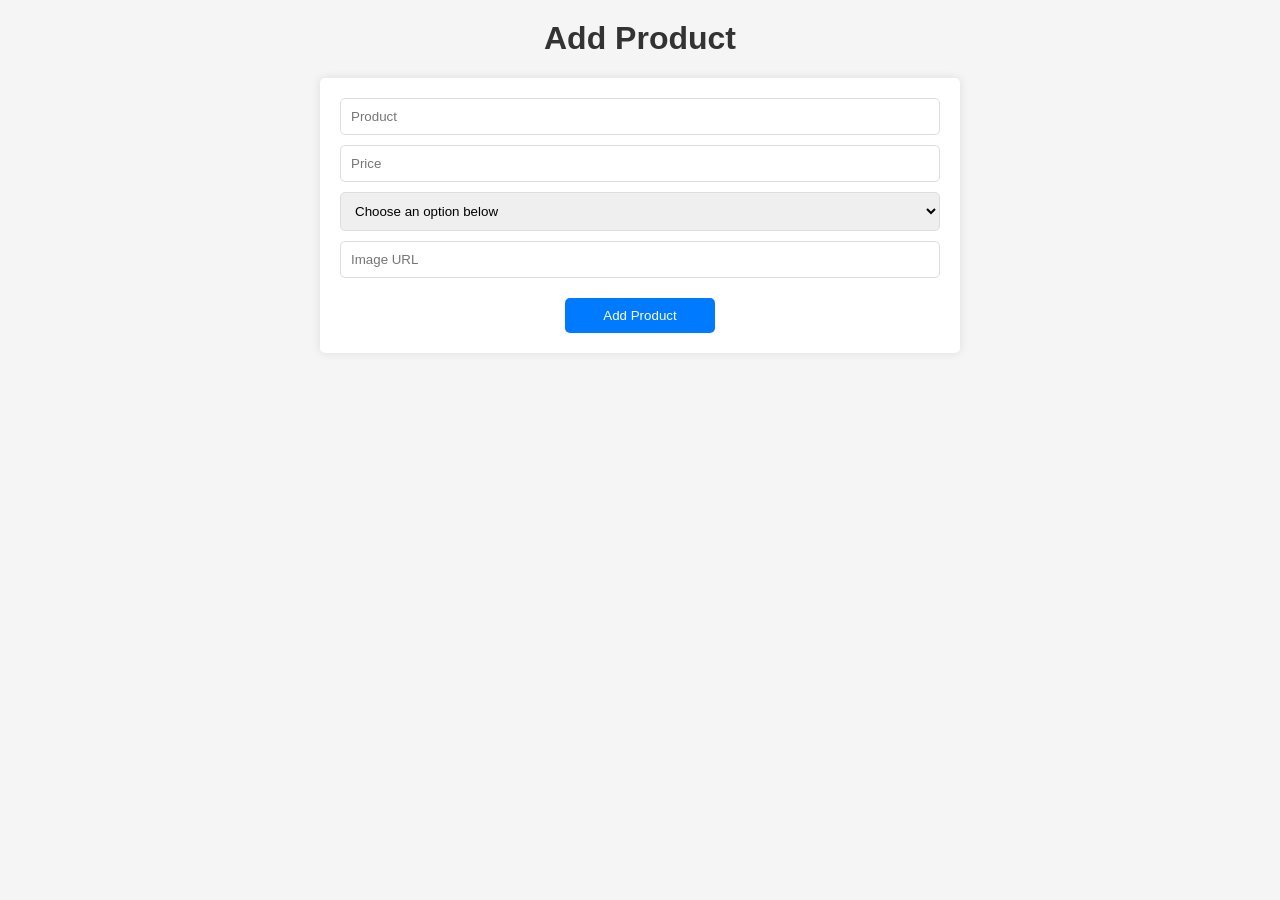
<file: Assignment/Task (A)/index.html>
<!DOCTYPE html>
<html lang="en">
  <head>
    <meta charset="UTF-8" />
    <meta name="viewport" content="width=device-width, initial-scale=1.0" />
    <title>Product Management</title>
    <script src="js/script.js" defer></script>
    <link rel="stylesheet" href="css/style.css" />
  </head>
  <body>
    <h1>Add Product</h1>
    <div class="form-wrapper">
      <form id="productForm">
        <input type="text" name="productInput" id="productInput" placeholder="Product" required />
        <input type="number" name="priceInput" id="priceInput" placeholder="Price" min="0" required />
        <select name="categorySelect" id="categorySelect" required>
          <option value="">Choose an option below</option>
          <option value="Drinks">Drinks</option>
          <option value="Meat">Meat</option>
          <option value="Dairy">Dairy</option>
          <option value="Snacks">Snacks</option>
          <option value="Basics">Basics</option>
        </select>
        <input type="url" name="imageInput" id="imageInput" placeholder="Image URL" required />
        <input type="submit" value="Add Product" />
      </form>
    </div>
    <div id="productList"></div>
  </body>
</html>
</file>
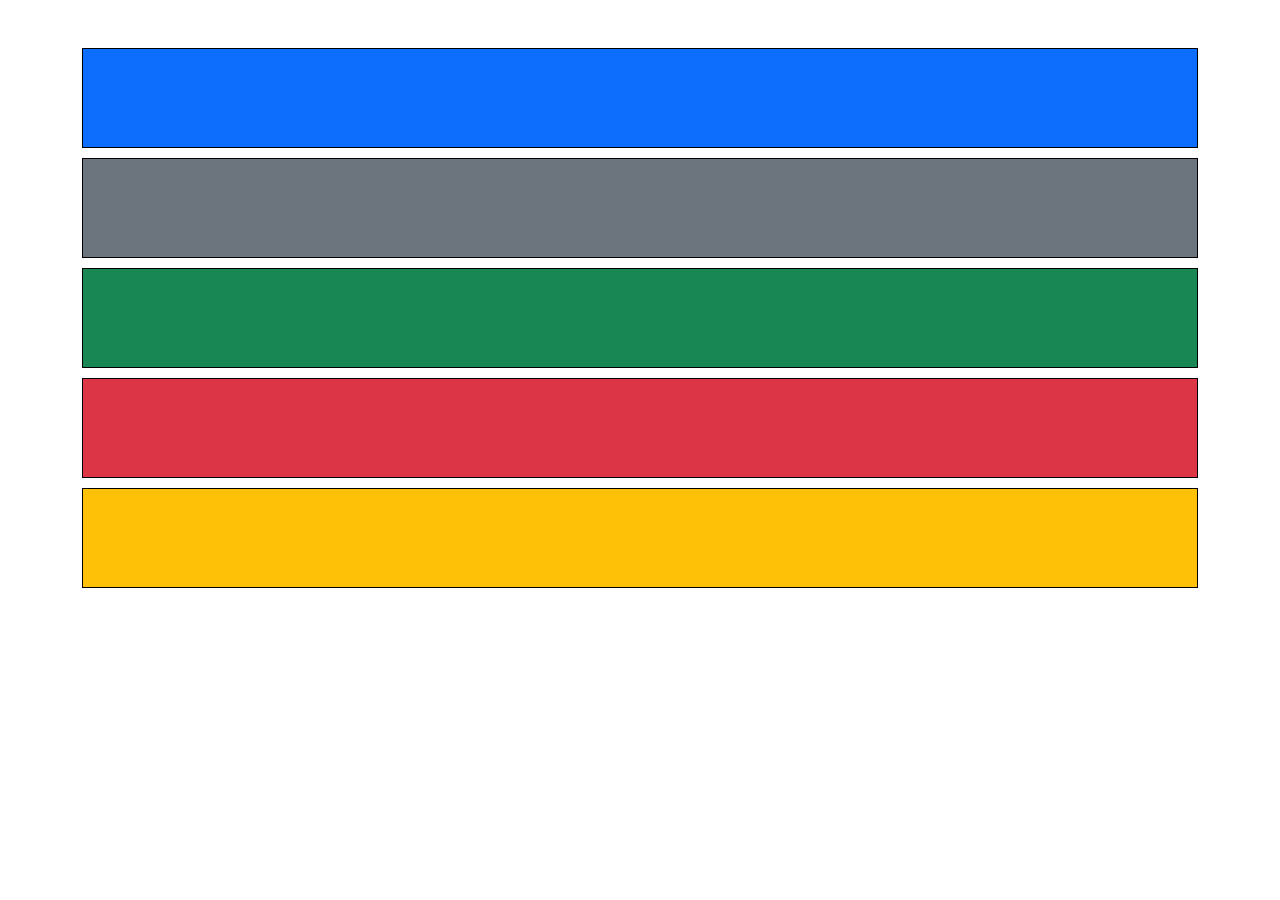
<file: Bootstrap/ColorFlagDisplay/index.html>
<!DOCTYPE html>
<html lang="en">
  <head>
    <meta charset="UTF-8" />
    <meta name="viewport" content="width=device-width, initial-scale=1.0" />
    <title>Document</title>
    <link rel="stylesheet" href="https://cdn.jsdelivr.net/npm/bootstrap@5.3.2/dist/css/bootstrap.min.css" />
    <script src="https://cdn.jsdelivr.net/npm/bootstrap@5.3.2/dist/js/bootstrap.bundle.min.js"></script>
    <style>
      .flag {
        width: 100%;
        height: 100px;
        border: 1px solid black;
        margin-bottom: 10px;
      }
      * {
        text-align: center;
      }
    </style>
  </head>
  <body>
    <div class="container mt-5">
      <div class="flag bg-primary"></div>
      <div class="flag bg-secondary"></div>
      <div class="flag bg-success"></div>
      <div class="flag bg-danger"></div>
      <div class="flag bg-warning"></div>
    </div>
  </body>
</html>
</file>
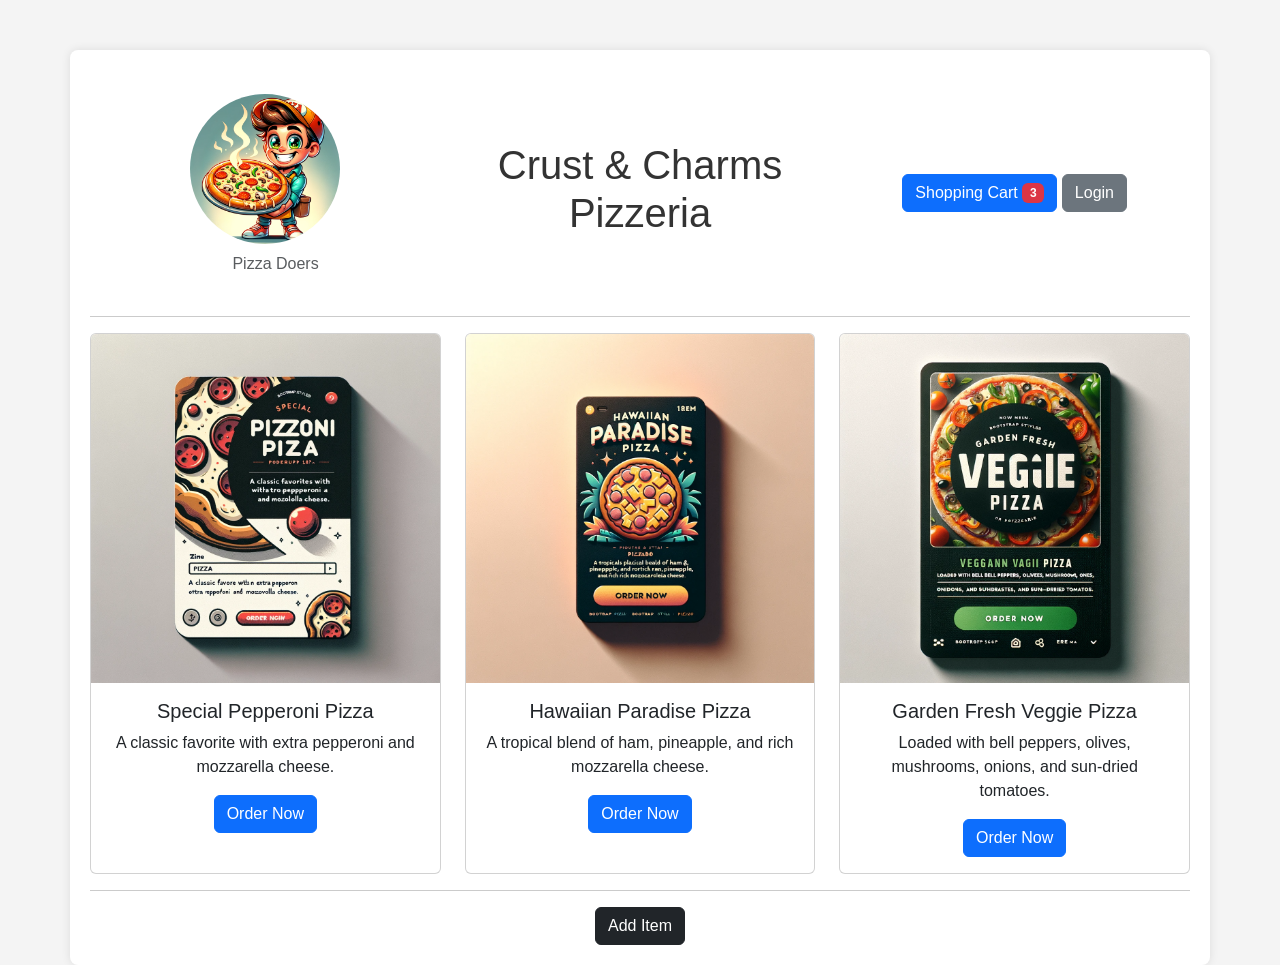
<file: Bootstrap/Pizza/index.html>
<!DOCTYPE html>
<html lang="en">
  <head>
    <meta charset="UTF-8" />
    <meta name="viewport" content="width=device-width, initial-scale=1.0" />
    <title>Crust & Charms Pizzeria</title>
    <!-- Bootstrap CSS -->
    <link rel="stylesheet" href="https://cdn.jsdelivr.net/npm/bootstrap@5.3.2/dist/css/bootstrap.min.css" />
    <!-- Custom Stylesheet -->
    <link rel="stylesheet" href="css/styles.css" />
  </head>
  <body>
    <div class="container">
      <!-- Header Section -->
      <header class="row my-4 align-items-center">
        <div class="col">
          <!-- Logo -->
          <img
            src="resources/logo.png"
            width="150px"
            alt="Crust & Charms Pizzeria Logo"
            class="img-hover-zoom"
            style="border-radius: 50%"
          />
          <p class="text-muted mt-2">
            <span class="spinner-grow text-success spinner-grow-sm"></span>
            Pizza Doers
          </p>
        </div>
        <h1 class="col">Crust & Charms Pizzeria</h1>
        <div class="col">
          <!-- Shopping Cart and Login Buttons -->
          <button type="button" class="btn btn-primary" data-bs-toggle="modal" data-bs-target="#shoppingCart">
            Shopping Cart <span class="badge bg-danger">3</span>
          </button>
          <button type="button" class="btn btn-secondary" data-bs-toggle="modal" data-bs-target="#loginForm">
            Login
          </button>
        </div>
      </header>

      <hr />

      <!-- Pizza Cards -->
      <div class="row justify-content-center mb-3">
        <!-- First Card: Special Pepperoni Pizza -->
        <div class="col-md-4 d-flex align-items-stretch">
          <div class="card">
            <img src="resources/roma.png" class="card-img-top" alt="Special Pepperoni Pizza" />
            <div class="card-body">
              <h5 class="card-title">Special Pepperoni Pizza</h5>
              <p class="card-text">A classic favorite with extra pepperoni and mozzarella cheese.</p>
              <a href="#" class="btn btn-primary">Order Now</a>
            </div>
          </div>
        </div>

        <!-- Second Card: Hawaiian Paradise Pizza -->
        <div class="col-md-4 d-flex align-items-stretch">
          <div class="card">
            <img src="resources/paradise.png" class="card-img-top" alt="Hawaiian Paradise Pizza" />
            <div class="card-body">
              <h5 class="card-title">Hawaiian Paradise Pizza</h5>
              <p class="card-text">A tropical blend of ham, pineapple, and rich mozzarella cheese.</p>
              <a href="#" class="btn btn-primary">Order Now</a>
            </div>
          </div>
        </div>

        <!-- Third Card: Garden Fresh Veggie Pizza -->
        <div class="col-md-4 d-flex align-items-stretch">
          <div class="card">
            <img src="resources/veggie.png" class="card-img-top" alt="Garden Fresh Veggie Pizza" />
            <div class="card-body">
              <h5 class="card-title">Garden Fresh Veggie Pizza</h5>
              <p class="card-text">Loaded with bell peppers, olives, mushrooms, onions, and sun-dried tomatoes.</p>
              <a href="#" class="btn btn-primary">Order Now</a>
            </div>
          </div>
        </div>
      </div>

      <hr />

      <!-- Add Item Button -->
      <button type="button" class="btn btn-dark" data-bs-toggle="modal" data-bs-target="#addItem">Add Item</button>

      <!-- Add Item Modal -->
      <div class="modal" id="addItem">
        <div class="modal-dialog">
          <div class="modal-content">
            <div class="modal-header">
              <h2 class="modal-title">Add New Item</h2>
              <button type="button" class="btn-close" data-bs-dismiss="modal"></button>
            </div>
            <div class="modal-body">
              <!-- Add Item Form -->
              <form>
                <!-- Pizza Slice Quantity -->
                <input
                  type="number"
                  class="form-control my-2"
                  placeholder="How many pizza slices (1-5)"
                  min="0"
                  max="5"
                />
                <!-- RC-Cola Checkbox -->
                <div class="form-check my-2 d-flex justify-content-center align-items-center">
                  <input class="form-check-input mt-0 me-2" type="checkbox" id="includeCola" />
                  <label class="form-check-label" for="includeCola">Include RC-Cola</label>
                </div>
                <!-- Toppings Selection -->
                <select class="form-select my-2">
                  <option selected>Select Toppings</option>
                  <option value="pepperoni">Pepperoni</option>
                  <option value="mushrooms">Mushrooms</option>
                  <option value="onions">Onions</option>
                  <option value="sausage">Sausage</option>
                  <option value="bacon">Bacon</option>
                  <option value="extra-cheese">Extra Cheese</option>
                  <option value="black-olives">Black Olives</option>
                  <option value="green-peppers">Green Peppers</option>
                  <option value="pineapple">Pineapple</option>
                  <option value="spinach">Spinach</option>
                </select>
              </form>
            </div>
            <div class="modal-footer">
              <button type="button" class="btn btn-success" data-bs-dismiss="modal">Order Now!</button>
            </div>
          </div>
        </div>
      </div>

      <!-- Shopping Cart Modal -->
      <div class="modal" id="shoppingCart">
        <div class="modal-dialog">
          <div class="modal-content">
            <div class="modal-header">
              <h2 class="modal-title">Shopping Cart</h2>
              <button type="button" class="btn-close" data-bs-dismiss="modal"></button>
            </div>
            <div class="modal-body">
              <table class="table table-bordered table-hover table-dark">
                <thead>
                  <tr>
                    <th>ID</th>
                    <th>Name</th>
                    <th>Qty</th>
                    <th>Total Price</th>
                  </tr>
                </thead>
                <tbody>
                  <!-- Item 1 -->
                  <tr>
                    <td>MPZ001</td>
                    <td>Margherita Pizza</td>
                    <td>2</td>
                    <td>50 nis</td>
                  </tr>
                  <!-- Item 2 -->
                  <tr>
                    <td>SPZ002</td>
                    <td>Spicy Pepperoni</td>
                    <td>1</td>
                    <td>30 nis</td>
                  </tr>
                  <!-- Item 3 -->
                  <tr>
                    <td>VDZ003</td>
                    <td>Veggie Delight</td>
                    <td>3</td>
                    <td>45 nis</td>
                  </tr>
                  <!-- Total Sum -->
                  <tr>
                    <td colspan="3">Total</td>
                    <td>265 NIS</td>
                  </tr>
                </tbody>
              </table>
            </div>
            <div class="modal-footer">
              <button type="button" class="btn btn-danger">Checkout</button>
              <button type="button" class="btn btn-success" data-bs-dismiss="modal">Continue Shopping</button>
            </div>
          </div>
        </div>
      </div>

      <!-- Login Modal -->
      <div class="modal" id="loginForm">
        <div class="modal-dialog modal-dialog-centered">
          <div class="modal-content">
            <div class="modal-header">
              <h2 class="modal-title">Login</h2>
              <button type="button" class="btn-close" data-bs-dismiss="modal"></button>
            </div>
            <div class="modal-body">
              <form>
                <!-- Floating label for Username -->
                <div class="form-floating mb-3">
                  <input type="text" class="form-control" id="floatingUsername" placeholder="Username" />
                  <label for="floatingUsername">Username</label>
                </div>
                <!-- Floating label for Password -->
                <div class="form-floating mb-3">
                  <input type="password" class="form-control" id="floatingPassword" placeholder="Password" />
                  <label for="floatingPassword">Password</label>
                </div>
                <div class="mb-2 d-flex justify-content-between align-items-center">
                  <div class="form-check">
                    <input class="form-check-input" type="checkbox" id="rememberMe" />
                    <label class="form-check-label" for="rememberMe">Remember Me</label>
                  </div>
                  <a href="#" class="link-primary">Forgot Password?</a>
                </div>
              </form>
            </div>
            <div class="modal-footer d-flex flex-column align-items-center">
              <button type="button" class="btn btn-primary w-25 mb-2">Login</button>
              <span>New User? <a href="#" class="link-primary">Register here</a></span>
            </div>
          </div>
        </div>
      </div>
    </div>

    <!-- Bootstrap JS Bundle -->
    <script src="https://cdn.jsdelivr.net/npm/bootstrap@5.3.2/dist/js/bootstrap.bundle.min.js"></script>
  </body>
</html>
</file>
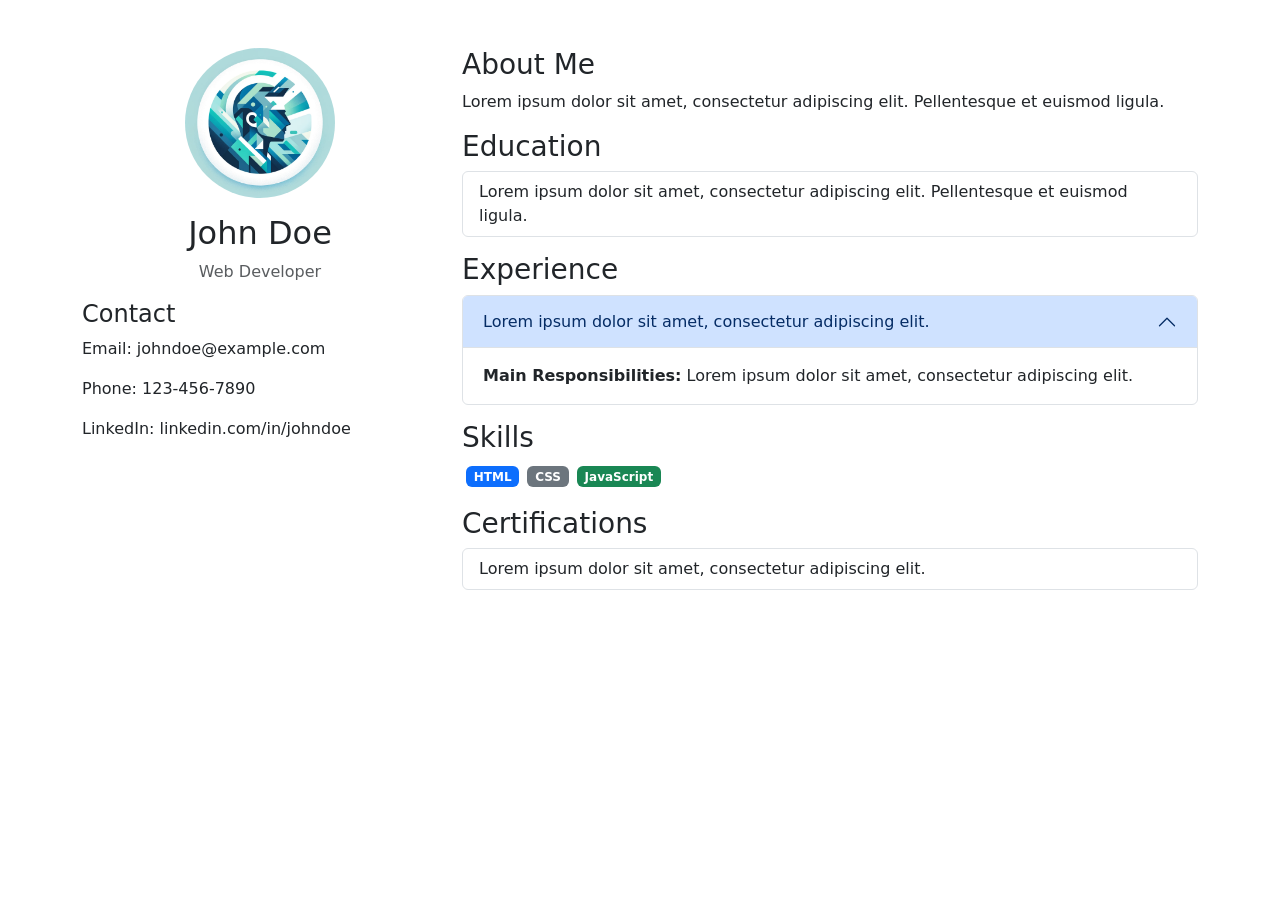
<file: Bootstrap/Resume/index.html>
<!DOCTYPE html>
<html lang="en">
  <head>
    <meta charset="UTF-8" />
    <meta name="viewport" content="width=device-width, initial-scale=1.0" />
    <title>Resume</title>
    <link rel="stylesheet" href="https://cdn.jsdelivr.net/npm/bootstrap@5.1.3/dist/css/bootstrap.min.css" />
  </head>
  <body>
    <div class="container mt-5">
      <div class="row">
        <div class="col-md-4">
          <!-- Profile Section -->
          <div class="text-center">
            <img src="resources/profile.png" class="rounded-circle mb-3" alt="Profile Picture" style="width: 150px" />
            <h2>John Doe</h2>
            <p class="text-muted">Web Developer</p>
          </div>
          <!-- Contact Information -->
          <div class="mb-3">
            <h4>Contact</h4>
            <p>Email: johndoe@example.com</p>
            <p>Phone: 123-456-7890</p>
            <p>LinkedIn: linkedin.com/in/johndoe</p>
          </div>
        </div>
        <div class="col-md-8">
          <!-- About Me Section -->
          <div class="mb-3">
            <h3>About Me</h3>
            <p>Lorem ipsum dolor sit amet, consectetur adipiscing elit. Pellentesque et euismod ligula.</p>
          </div>

          <!-- Education Section -->
          <div class="mb-3">
            <h3>Education</h3>
            <ul class="list-group">
              <li class="list-group-item">
                Lorem ipsum dolor sit amet, consectetur adipiscing elit. Pellentesque et euismod ligula.
              </li>
              <!-- Add more education items here -->
            </ul>
          </div>

          <!-- Experience Section -->
          <div class="mb-3">
            <h3>Experience</h3>
            <div class="accordion" id="experienceAccordion">
              <div class="accordion-item">
                <h2 class="accordion-header" id="headingOne">
                  <button
                    class="accordion-button"
                    type="button"
                    data-bs-toggle="collapse"
                    data-bs-target="#collapseOne"
                  >
                    Lorem ipsum dolor sit amet, consectetur adipiscing elit.
                  </button>
                </h2>
                <div id="collapseOne" class="accordion-collapse collapse show">
                  <div class="accordion-body">
                    <strong>Main Responsibilities:</strong> Lorem ipsum dolor sit amet, consectetur adipiscing elit.
                  </div>
                </div>
              </div>
              <!-- Add more accordion items for other experiences -->
            </div>
          </div>

          <!-- Skills Section -->
          <div class="mb-3">
            <h3>Skills</h3>
            <div class="d-flex flex-wrap">
              <span class="badge bg-primary m-1">HTML</span>
              <span class="badge bg-secondary m-1">CSS</span>
              <span class="badge bg-success m-1">JavaScript</span>
              <!-- Add more skill badges here -->
            </div>
          </div>

          <!-- Certifications Section -->
          <div>
            <h3>Certifications</h3>
            <ul class="list-group">
              <li class="list-group-item">Lorem ipsum dolor sit amet, consectetur adipiscing elit.</li>
              <!-- Add more certification items here -->
            </ul>
          </div>
        </div>
      </div>
    </div>

    <script src="https://cdn.jsdelivr.net/npm/bootstrap@5.1.3/dist/js/bootstrap.bundle.min.js"></script>
  </body>
</html>
</file>
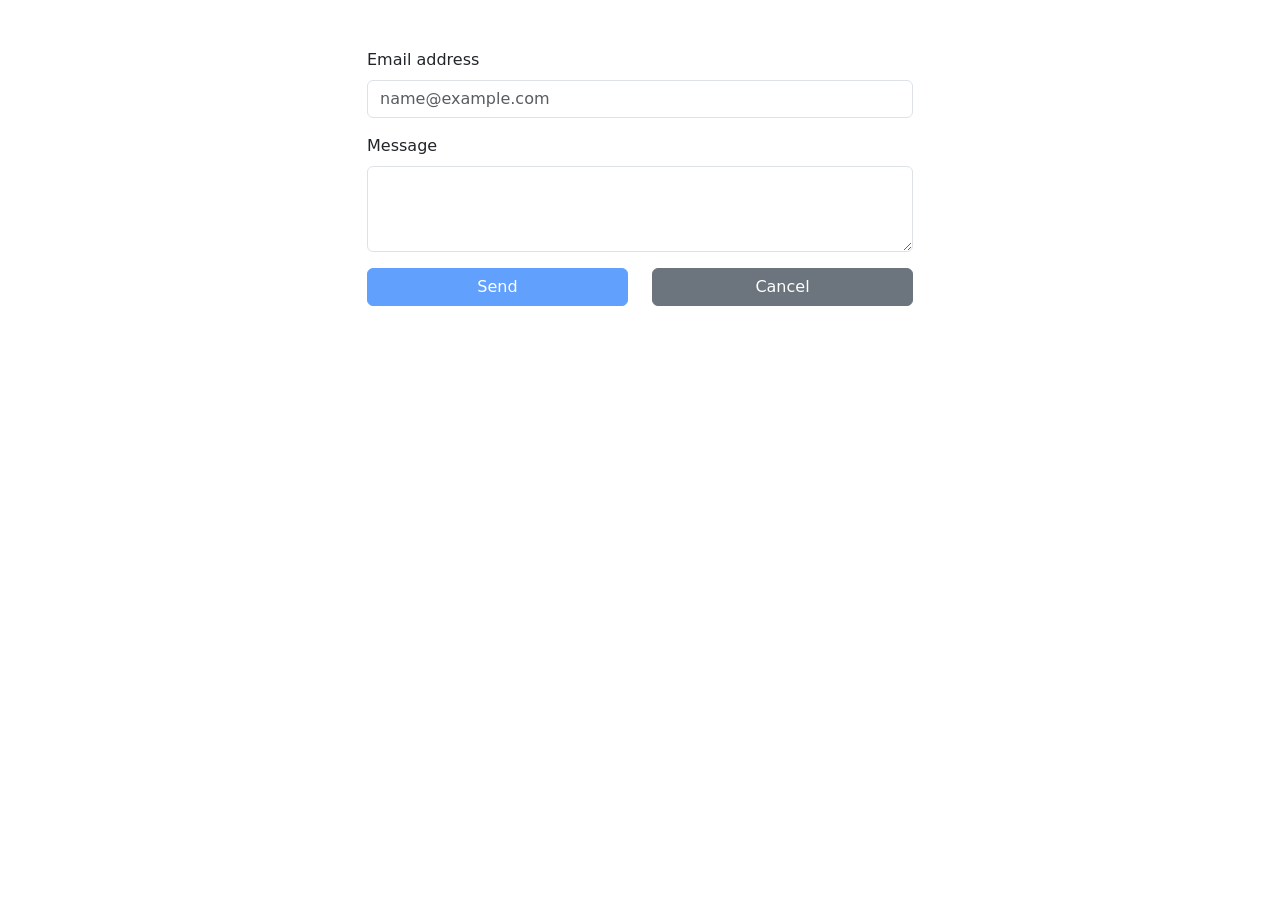
<file: Bootstrap/SimpleEmailForm/index.html>
<!DOCTYPE html>
<html lang="en">
  <head>
    <meta charset="UTF-8" />
    <meta name="viewport" content="width=device-width, initial-scale=1.0" />
    <title>Simple Form</title>
    <link rel="stylesheet" href="https://cdn.jsdelivr.net/npm/bootstrap@5.3.2/dist/css/bootstrap.min.css" />
    <script src="https://cdn.jsdelivr.net/npm/bootstrap@5.3.2/dist/js/bootstrap.bundle.min.js"></script>
  </head>
  <body>
    <div class="container mt-5">
      <div class="row">
        <div class="col-md-6 offset-md-3">
          <form>
            <div class="mb-3">
              <label for="exampleFormControlInput1" class="form-label">Email address</label>
              <input type="email" class="form-control" id="exampleFormControlInput1" placeholder="name@example.com" />
            </div>
            <div class="mb-3">
              <label for="exampleFormControlTextarea1" class="form-label">Message</label>
              <textarea class="form-control" id="exampleFormControlTextarea1" rows="3"></textarea>
            </div>
            <div class="d-grid">
              <div class="row">
                <div class="col d-grid">
                  <button type="submit" class="btn btn-primary" disabled>Send</button>
                </div>
                <div class="col d-grid">
                  <button type="button" class="btn btn-secondary">Cancel</button>
                </div>
              </div>
            </div>
          </form>
        </div>
      </div>
    </div>
  </body>
</html>
</file>
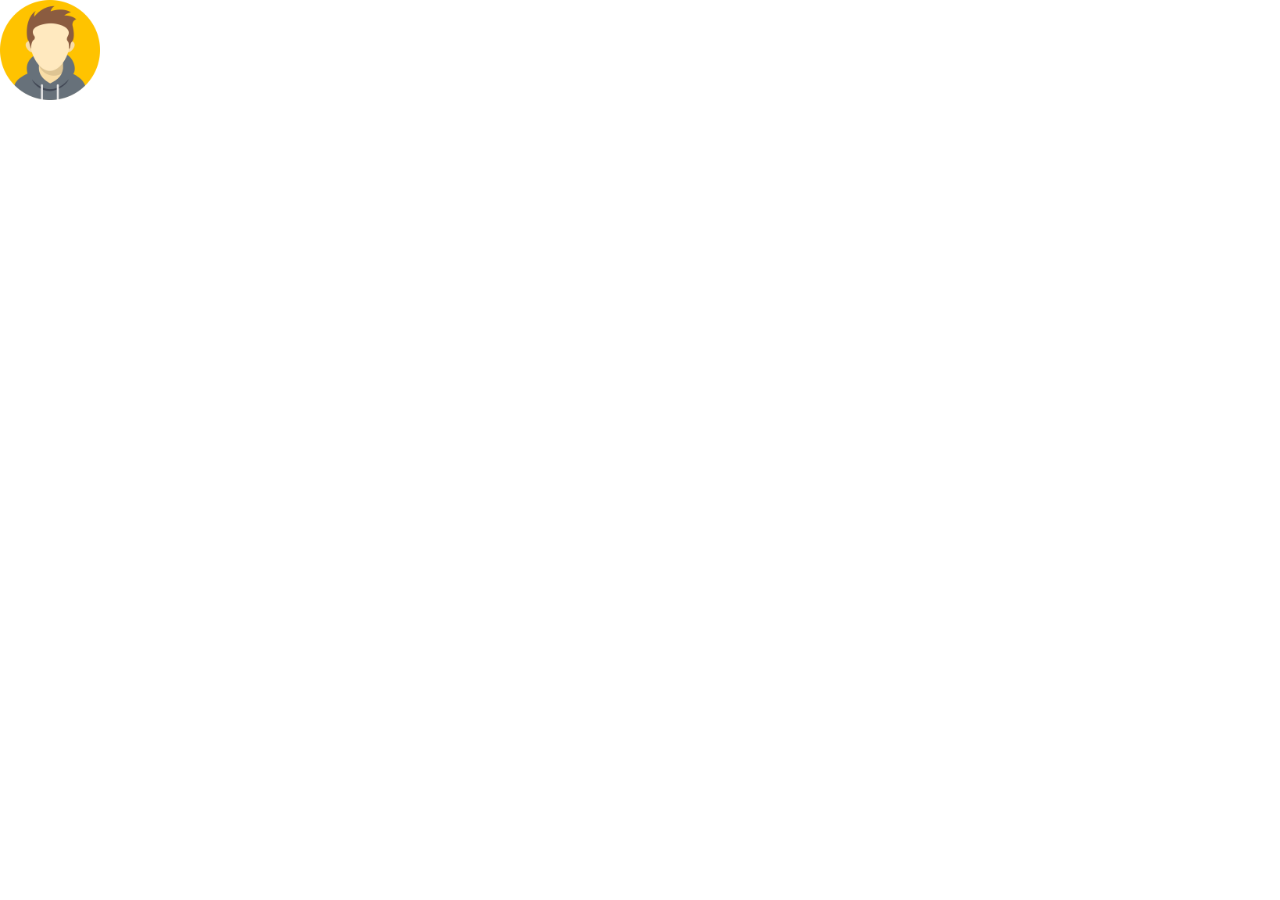
<file: CSS/AvatarAnimation/index.html>
<!DOCTYPE html>
<html lang="en">
  <head>
    <meta charset="UTF-8" />
    <meta name="viewport" content="width=device-width, initial-scale=1.0" />
    <title>Avatar Animation</title>
    <link rel="stylesheet" href="css/styles.css" />
  </head>
  <body>
    <div class="avatar-container">
      <img src="resources/avatar.jpg" alt="Avatar" class="avatar" />
    </div>
  </body>
</html>
</file>
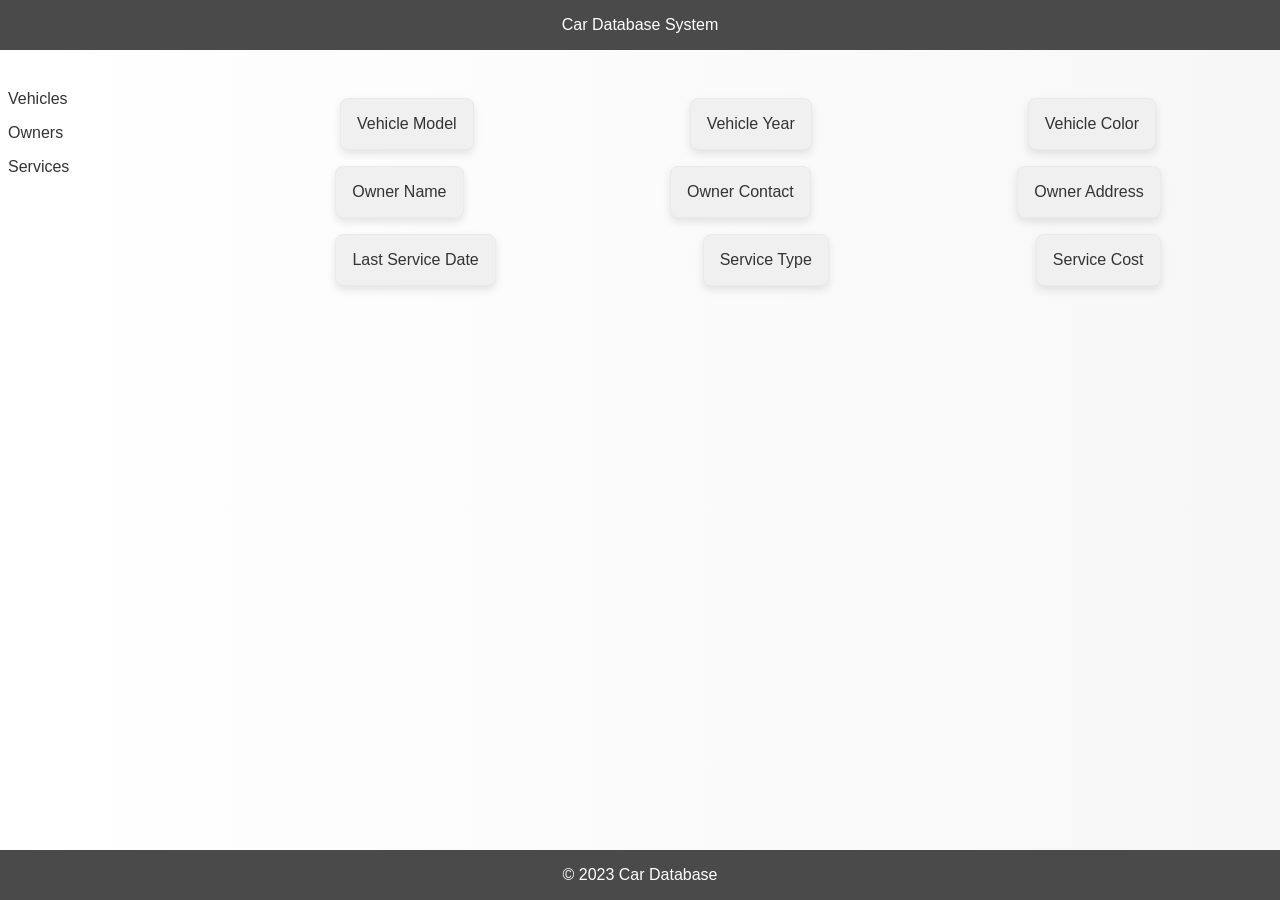
<file: CSS/CarDatabase/index.html>
<!DOCTYPE html>
<html lang="en">
  <head>
    <meta charset="UTF-8" />
    <meta name="viewport" content="width=device-width, initial-scale=1.0" />
    <title>Car Database</title>
    <link rel="stylesheet" href="css/styles.css" />
  </head>
  <body>
    <div class="layout">
      <!-- Header section for the title of the Car Database System -->
      <header>Car Database System</header>

      <!-- Aside section typically for navigation or additional information -->
      <aside>
        <!-- Simple navigation menu placeholder -->
        <nav>
          <ul>
            <li><a href="#vehicles">Vehicles</a></li>
            <li><a href="#owners">Owners</a></li>
            <li><a href="#services">Services</a></li>
          </ul>
        </nav>
      </aside>

      <!-- Main content area where the primary data will be displayed -->
      <main>
        <!-- Section for vehicle data -->
        <section class="data-section" id="vehicles">
          <article class="data-box">Vehicle Model</article>
          <article class="data-box">Vehicle Year</article>
          <article class="data-box">Vehicle Color</article>
        </section>

        <!-- Section for owner data -->
        <section class="data-section" id="owners">
          <article class="data-box">Owner Name</article>
          <article class="data-box">Owner Contact</article>
          <article class="data-box">Owner Address</article>
        </section>

        <!-- Section for service history data -->
        <section class="data-section" id="services">
          <article class="data-box">Last Service Date</article>
          <article class="data-box">Service Type</article>
          <article class="data-box">Service Cost</article>
        </section>
      </main>

      <!-- Footer section for copyrights and additional information -->
      <footer>© 2023 Car Database</footer>
    </div>
  </body>
</html>
</file>
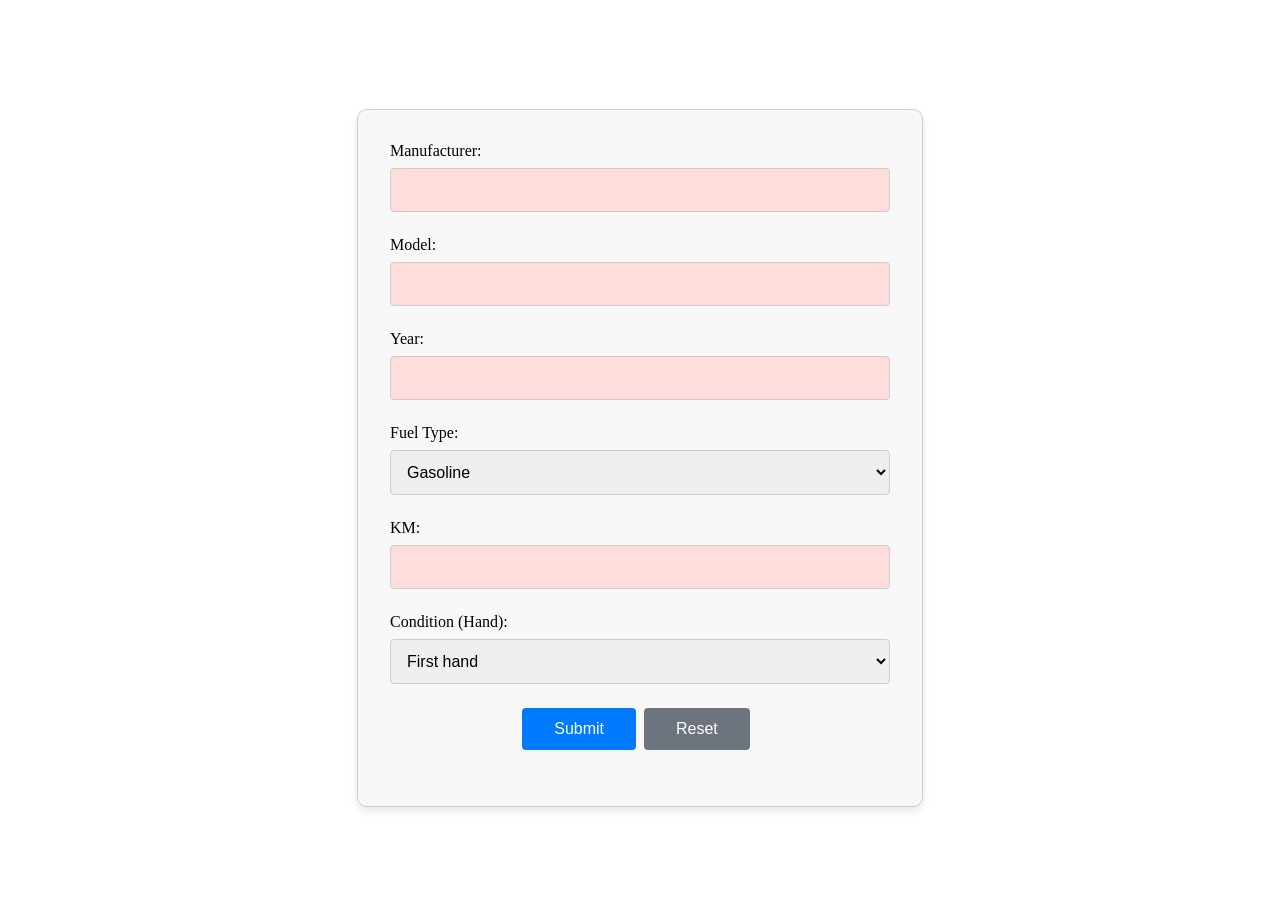
<file: CSS/CarDetailsForm/index.html>
<!DOCTYPE html>
<html lang="en">
  <head>
    <meta charset="UTF-8" />
    <meta name="viewport" content="width=device-width, initial-scale=1.0" />
    <title>Car Form</title>
    <link rel="stylesheet" href="css/styles.css" />
  </head>
  <body>
    <div class="car-form">
      <form>
        <!-- Manufacturer -->
        <div class="form-group">
          <label for="manufacturer">Manufacturer:</label>
          <input type="text" id="manufacturer" name="manufacturer" required />
        </div>

        <!-- Model -->
        <div class="form-group">
          <label for="model">Model:</label>
          <input type="text" id="model" name="model" required />
        </div>

        <!-- Year -->
        <div class="form-group">
          <label for="year">Year:</label>
          <input type="number" id="year" name="year" min="1900" max="2099" step="1" required />
        </div>

        <!-- Fuel Type Selection -->
        <div class="form-group">
          <label for="fuelType">Fuel Type:</label>
          <select id="fuelType" name="fuelType">
            <option value="gasoline">Gasoline</option>
            <option value="diesel">Diesel</option>
            <option value="hybrid">Hybrid</option>
            <option value="electric">Electric</option>
          </select>
        </div>

        <!-- Kilometers -->
        <div class="form-group">
          <label for="km">KM:</label>
          <input type="number" id="km" name="km" required />
        </div>

        <!-- Condition / Hand -->
        <div class="form-group">
          <label for="condition">Condition (Hand):</label>
          <select id="condition" name="condition">
            <option value="first">First hand</option>
            <option value="second">Second hand</option>
            <option value="third">Third hand or more</option>
          </select>
        </div>

        <!-- Submit and Reset Buttons -->
        <div class="form-group action-buttons">
          <input type="submit" value="Submit" />
          <input type="reset" value="Reset" />
        </div>
      </form>
    </div>
  </body>
</html>
</file>
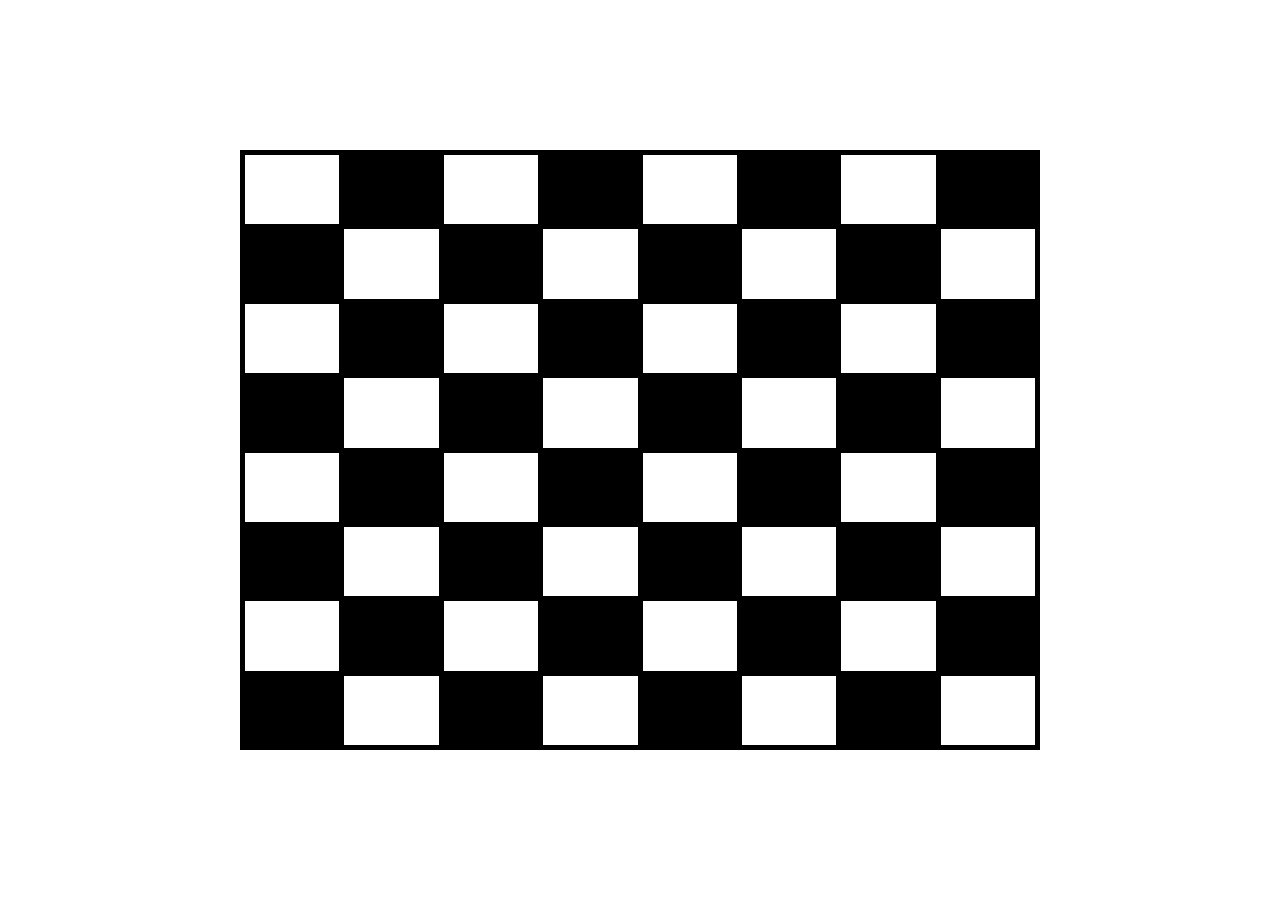
<file: CSS/ChessBoardDisplay/index.html>
<!DOCTYPE html>
<html lang="en">
  <head>
    <meta charset="UTF-8" />
    <meta name="viewport" content="width=device-width, initial-scale=1.0" />
    <title>Chess Board</title>
    <link rel="stylesheet" href="css/styles.css" />
  </head>
  <body>
    <table id="chessboard">
      <tr>
        <td></td>
        <td></td>
        <td></td>
        <td></td>
        <td></td>
        <td></td>
        <td></td>
        <td></td>
      </tr>
      <tr>
        <td></td>
        <td></td>
        <td></td>
        <td></td>
        <td></td>
        <td></td>
        <td></td>
        <td></td>
      </tr>
      <tr>
        <td></td>
        <td></td>
        <td></td>
        <td></td>
        <td></td>
        <td></td>
        <td></td>
        <td></td>
      </tr>
      <tr>
        <td></td>
        <td></td>
        <td></td>
        <td></td>
        <td></td>
        <td></td>
        <td></td>
        <td></td>
      </tr>
      <tr>
        <td></td>
        <td></td>
        <td></td>
        <td></td>
        <td></td>
        <td></td>
        <td></td>
        <td></td>
      </tr>
      <tr>
        <td></td>
        <td></td>
        <td></td>
        <td></td>
        <td></td>
        <td></td>
        <td></td>
        <td></td>
      </tr>
      <tr>
        <td></td>
        <td></td>
        <td></td>
        <td></td>
        <td></td>
        <td></td>
        <td></td>
        <td></td>
      </tr>
      <tr>
        <td></td>
        <td></td>
        <td></td>
        <td></td>
        <td></td>
        <td></td>
        <td></td>
        <td></td>
      </tr>
    </table>
  </body>
</html>
</file>
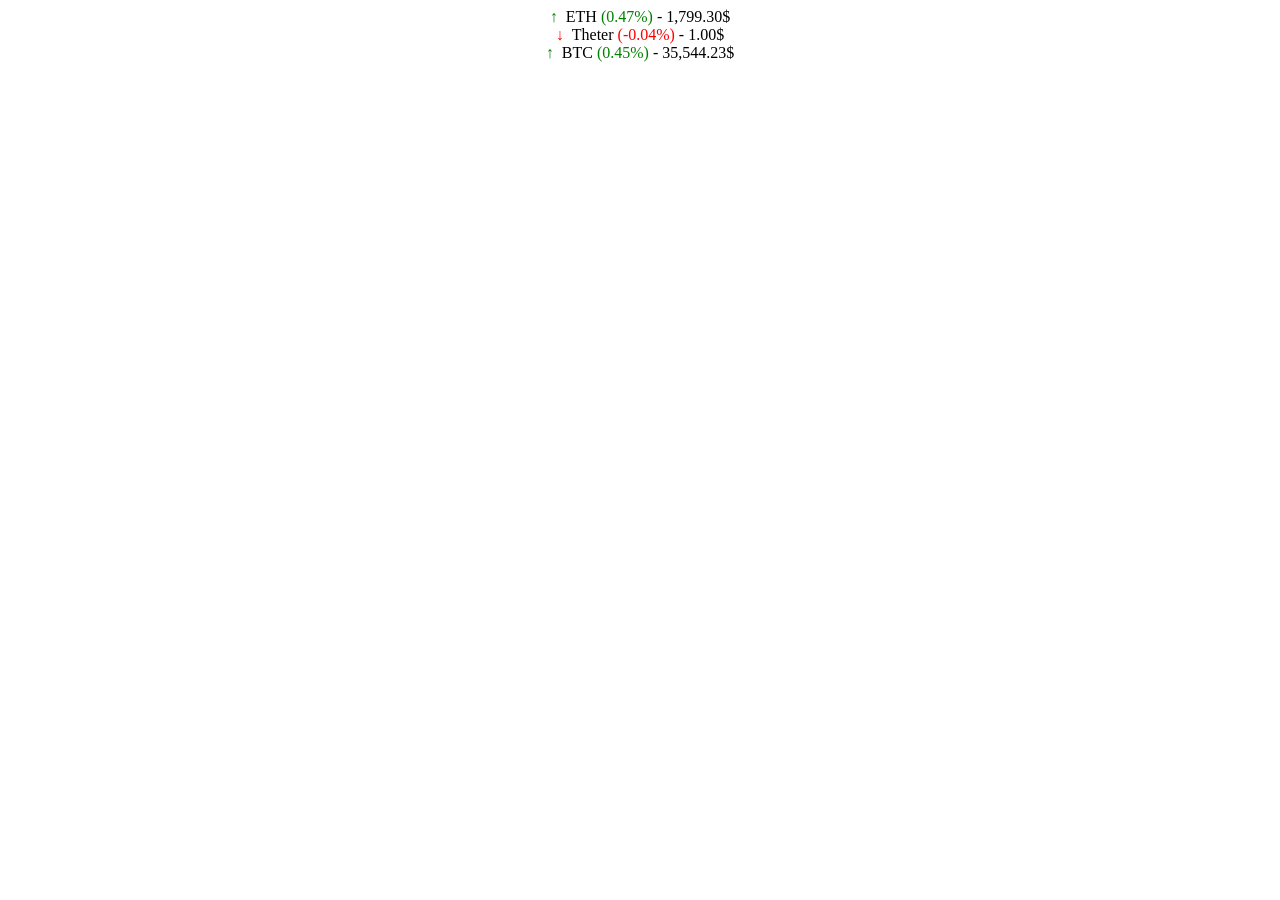
<file: CSS/CryptoTracker/index.html>
<!DOCTYPE html>
<html lang="en">
  <head>
    <meta charset="UTF-8" />
    <meta name="viewport" content="width=device-width, initial-scale=1.0" />
    <title>Cryptocurrency</title>
    <link rel="stylesheet" href="css/styles.css" />
  </head>
  <body>
    <ul>
      <li data-dir="up">ETH <span class="percent">(0.47%)</span> - 1,799.30$</li>
      <li data-dir="down">Theter <span class="percent">(-0.04%)</span> - 1.00$</li>
      <li data-dir="up">BTC <span class="percent">(0.45%)</span> - 35,544.23$</li>
    </ul>
  </body>
</html>
</file>
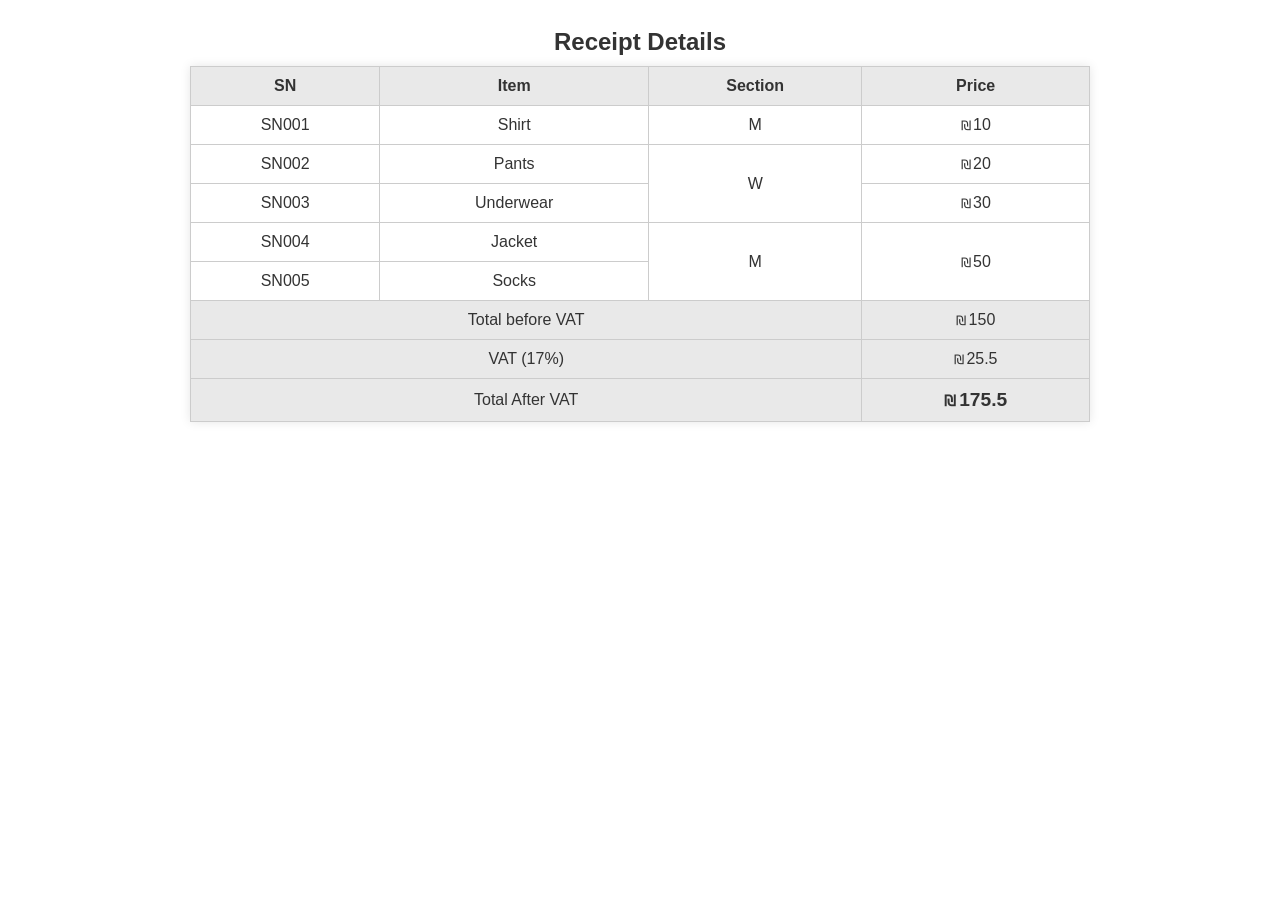
<file: CSS/ReceiptLayout/index.html>
<!DOCTYPE html>
<html lang="en">
  <head>
    <meta charset="UTF-8" />
    <meta name="viewport" content="width=device-width, initial-scale=1.0" />
    <title>Receipt</title>
    <link rel="stylesheet" href="css/styles.css" />
  </head>

  <body>
    <!-- Section to display the receipt details in a tabular format -->
    <section class="receipt">
      <!-- Creating a table structure for the receipt -->
      <table>
        <!-- Caption providing a title for the receipt table -->
        <caption class="receipt-title">
          Receipt Details
        </caption>

        <!-- Thead element to define the table headers -->
        <thead>
          <tr>
            <th>SN</th>
            <th>Item</th>
            <th>Section</th>
            <th>Price</th>
          </tr>
        </thead>

        <!-- Tbody element to define the body of the table containing the list of items -->
        <tbody>
          <!-- Each table row represents a line item in the receipt -->
          <tr>
            <td>SN001</td>
            <td>Shirt</td>
            <td>M</td>
            <td><span class="currency">₪</span>10</td>
          </tr>
          <tr>
            <td>SN002</td>
            <td>Pants</td>
            <td rowspan="2">W</td>
            <td><span class="currency">₪</span>20</td>
          </tr>
          <tr>
            <td>SN003</td>
            <td>Underwear</td>
            <td><span class="currency">₪</span>30</td>
          </tr>
          <tr>
            <td>SN004</td>
            <td>Jacket</td>
            <td rowspan="2">M</td>
            <td rowspan="2"><span class="currency">₪</span>50</td>
          </tr>
          <tr>
            <td>SN005</td>
            <td>Socks</td>
          </tr>
        </tbody>

        <!-- Tfoot element to define the footer of the table containing the total costs -->
        <tfoot>
          <!-- Displaying total before VAT -->
          <tr>
            <td colspan="3">Total before VAT</td>
            <td><span class="currency">₪</span>150</td>
          </tr>
          <!-- Displaying VAT amount -->
          <tr>
            <td colspan="3">VAT (17%)</td>
            <td><span class="currency">₪</span>25.5</td>
          </tr>
          <!-- Displaying total after VAT -->
          <tr>
            <td colspan="3">Total After VAT</td>
            <td class="total-amount"><span class="currency">₪</span>175.5</td>
          </tr>
        </tfoot>
      </table>
    </section>
  </body>
</html>
</file>
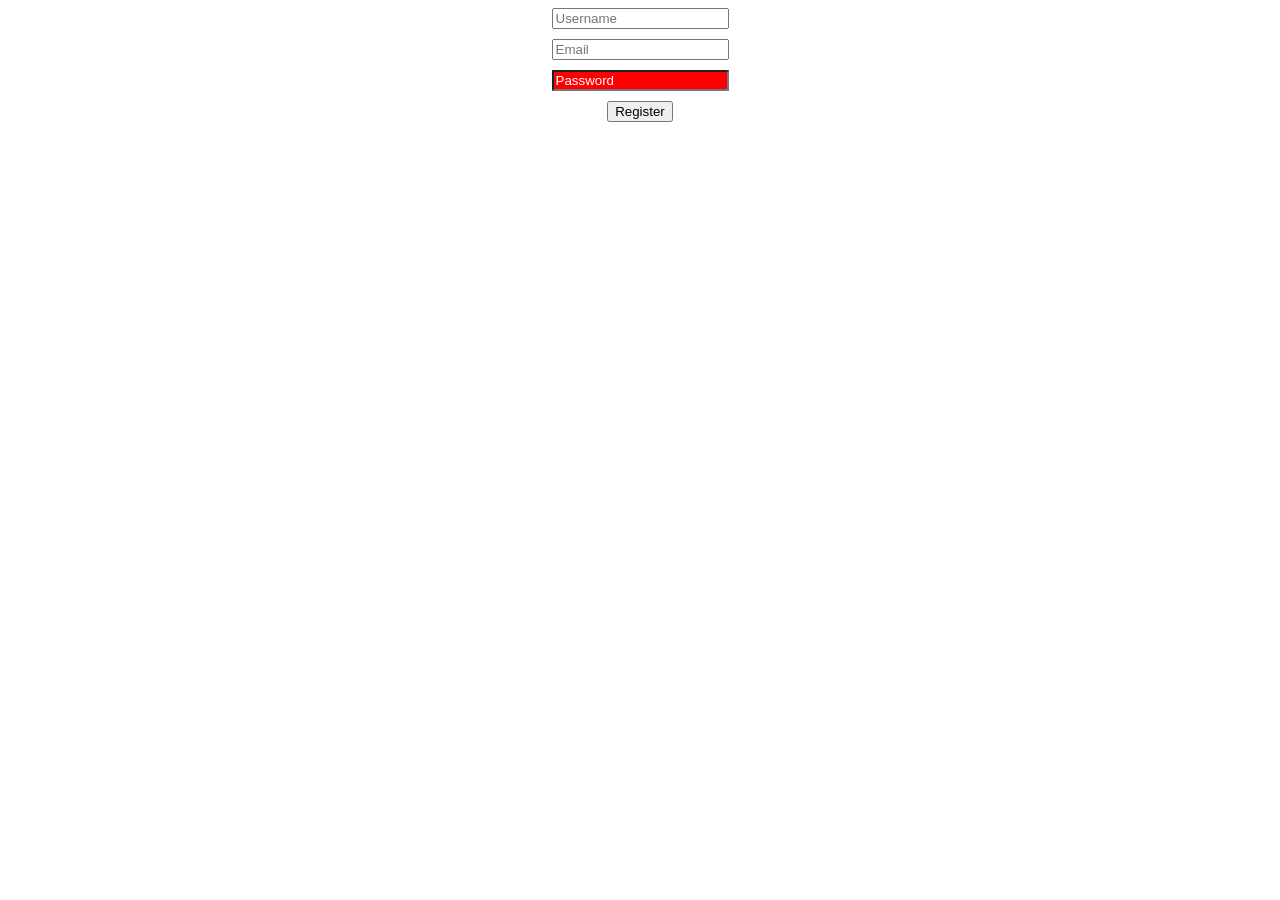
<file: CSS/SignupSheet/index.html>
<!DOCTYPE html>
<html lang="en">
  <head>
    <meta charset="UTF-8" />
    <meta name="viewport" content="width=device-width, initial-scale=1.0" />
    <title>Sign-Up</title>
    <link rel="stylesheet" href="css/styles.css" />
  </head>
  <body>
    <input type="text" placeholder="Username" /><br />
    <input type="email" placeholder="Email" /> <br />
    <input type="password" placeholder="Password" required /> <br />
    <input type="button" value="Register" /> <br />
  </body>
</html>
</file>
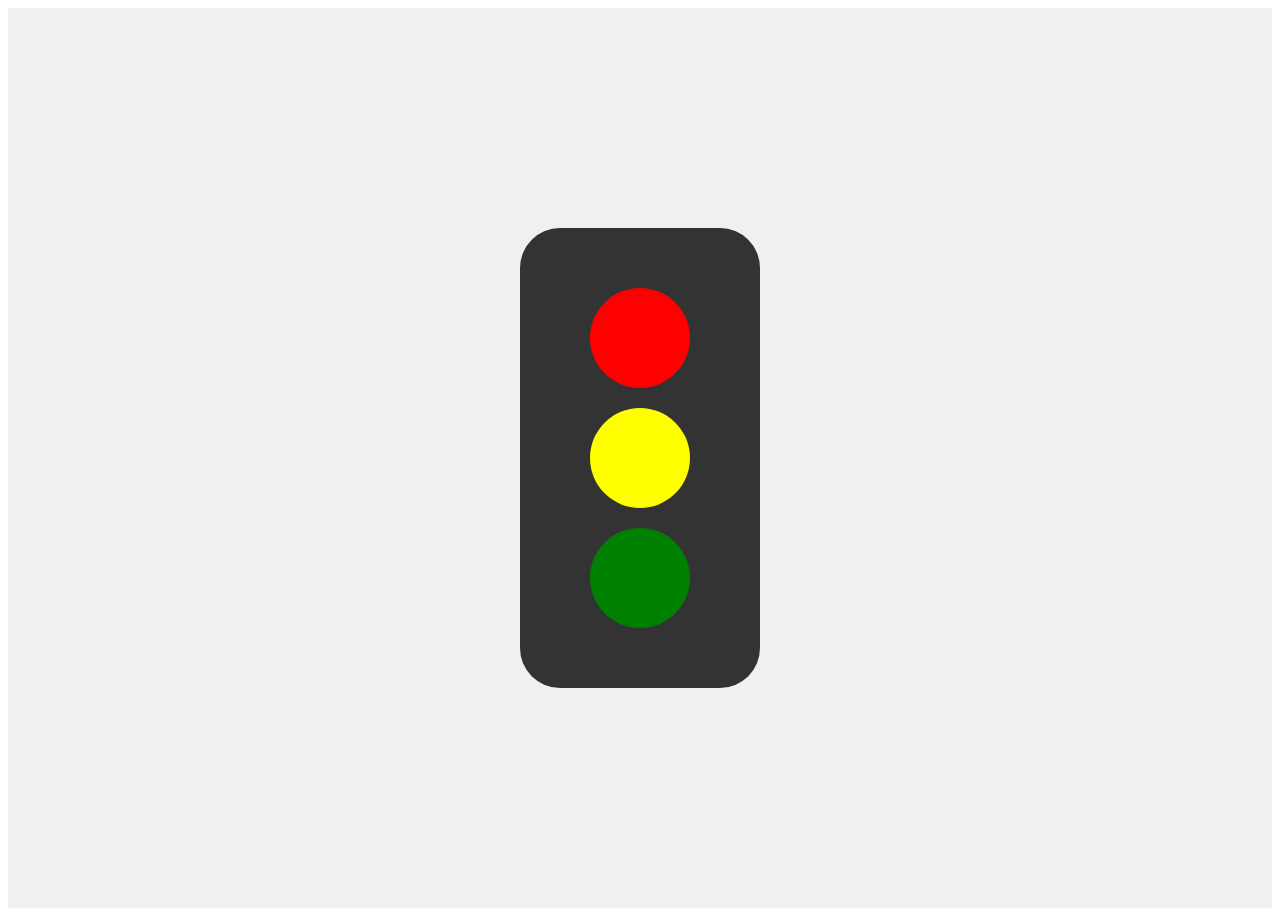
<file: CSS/TrafficLightDisplay/index.html>
<!DOCTYPE html>
<html lang="en">
  <head>
    <meta charset="UTF-8" />
    <meta http-equiv="X-UA-Compatible" content="IE=edge" />
    <meta name="viewport" content="width=device-width, initial-scale=1.0" />
    <title>Traffic Light</title>
    <link rel="stylesheet" href="css/styles.css" />
  </head>
  <body>
    <div class="traffic-light-container">
      <div class="traffic-light">
        <div class="light red"></div>
        <div class="light yellow"></div>
        <div class="light green"></div>
      </div>
    </div>
  </body>
</html>
</file>
<file: Assignment/Task (A)/css/style.css>
body {
  background-color: #f5f5f5;
  font-family: Arial, sans-serif;
  margin: 0;
  padding: 0;
}

h1,
h2 {
  color: #333;
  margin-top: 20px;
  text-align: center;
}

.form-wrapper {
  align-items: center;
  background-color: #fff;
  border-radius: 5px;
  box-shadow: 0 0 10px rgba(0, 0, 0, 0.1);
  display: flex;
  justify-content: center;
  margin: 0 auto;
  margin-bottom: 50px;
  max-width: 600px;
  padding: 20px;
}

form {
  align-items: center;
  display: flex;
  flex-direction: column;
  width: 100%;
}

form input[type="text"],
form input[type="number"],
form input[type="url"],
form select {
  border: 1px solid #ddd;
  border-radius: 5px;
  box-sizing: border-box;
  margin-bottom: 10px;
  padding: 10px;
  width: 100%;
}

form input[type="submit"] {
  background-color: #007bff;
  border: none;
  border-radius: 5px;
  color: white;
  cursor: pointer;
  margin-top: 10px;
  padding: 10px;
  width: 150px;
}

form input[type="submit"]:hover {
  background-color: #0056b3;
}

#productList {
  margin: 0 auto;
  max-width: 90%;
}

table {
  border-collapse: collapse;
  margin-top: 20px;
  width: 100%;
  table-layout: fixed;
}

table,
th,
td {
  border: 1px solid #ddd;
  padding: 8px;
  background-color: white;
}

th {
  background-color: #007bff;
  color: white;
}

td {
  text-align: center;
}

.deleteBtn {
  background-color: #f44336;
  border: none;
  color: white;
  cursor: pointer;
  display: inline-block;
  font-size: 16px;
  padding: 10px 20px;
  text-align: center;
  text-decoration: none;
  border-radius: 5px;
}

.deleteBtn:hover {
  background-color: #da190b;
  color: white;
}
</file>
<file: Bootstrap/Pizza/css/styles.css>
body {
  text-align: center;
  background-color: #f4f4f4;
  font-family: "Arial", sans-serif;
  color: #333;
}

.container {
  background-color: white;
  margin-top: 50px;
  padding: 20px;
  border-radius: 8px;
  box-shadow: 0 0 10px rgba(0, 0, 0, 0.1);
}
.img-hover-zoom {
  transition: transform 0.2s ease-in-out;
}

.img-hover-zoom:hover {
  transform: scale(1.1);
}
</file>
<file: CSS/AvatarAnimation/css/styles.css>
body,
html {
  height: 100%;
  margin: 0;
  overflow: hidden;
}

.avatar-container {
  width: 100px; /* Sets the width of the container to 100 pixels */
  height: 100px; /* Sets the height of the container to 100 pixels */
  position: relative; /* Positions the container relative to its normal position */
  animation: moveAvatar 8s infinite; /* Links the moveAvatar animation, which runs for 8 seconds and repeats forever */
}

.avatar {
  width: 100%; /* Ensures the image's width is 100% of its container's width */
  height: auto; /* Adjusts the image's height automatically to maintain the aspect ratio */
}

@keyframes moveAvatar {
  0%,
  100% {
    top: 0; /* Initial and final position at the top-left corner */
    left: 0;
  }
  25% {
    top: 100%; /* Moves to the bottom-right corner */
    left: 100%;
    transform: translate(
      -100%,
      -100%
    ); /* Offsets the position by full container's width and height to keep it within bounds */
  }
  50% {
    top: 100%; /* Moves to the bottom-left corner */
    left: 0;
    transform: translateY(-100%); /* Offsets the position vertically to stay within the vertical bounds */
  }
  75% {
    top: 0; /* Moves to the top-right corner */
    left: 100%;
    transform: translateX(-100%); /* Offsets the position horizontally to stay within the horizontal bounds */
  }
}
</file>
<file: CSS/CarDatabase/css/styles.css>
html,
body {
  height: 100%;
  margin: 0;
  padding: 0;
  font-family: "Segoe UI", Tahoma, Geneva, Verdana, sans-serif;
  color: #333333; /* Dark grey for text ensures readability */
  background-image: linear-gradient(to right, #ffffff, #f7f7f7); /* Subtle gradient for a modern look */
}

.layout {
  display: grid;
  grid-template-rows: auto 1fr auto; /* Header and footer size to content, main area takes remaining space */
  grid-template-columns: 200px 1fr; /* Sidebar fixed width, main content area flexible */
  gap: 1rem; /* Space between grid items */
  height: 100vh; /* Full viewport height */
  box-sizing: border-box; /* Include padding and border in the element's total width and height */
}

header,
footer {
  grid-column: 1 / -1; /* Span across all columns */
  padding: 1rem;
  text-align: center;
  background-color: #4a4a4a; /* Dark grey background for contrast */
  color: #ffffff; /* White text for legibility */
}

main {
  padding: 1rem;
}

.data-section {
  display: flex;
  justify-content: space-around; /* Evenly distribute space among items */
  margin-top: 1rem; /* Space above each section */
}

.data-box {
  padding: 1rem;
  border: 1px solid #eaeaea; /* Light grey border */
  border-radius: 0.5rem; /* Rounded corners for a softer look */
  background-color: #f0f0f0; /* Off-white background for the content boxes */
  box-shadow: 0 4px 8px rgba(0, 0, 0, 0.1); /* Subtle shadow for a 3D effect */
}

aside nav ul {
  list-style-type: none; /* Remove default list styling */
  padding: 0;
}

aside nav ul li {
  padding: 0.5rem; /* Padding for each list item */
}

aside nav ul li a {
  text-decoration: none; /* Remove default text decoration for links */
  color: #333333; /* Same dark grey as the body text */
}
</file>
<file: CSS/CarDetailsForm/css/styles.css>
.car-form {
  display: flex; /* Uses Flexbox for layout */
  justify-content: center; /* Centers horizontally in the flex container */
  align-items: center; /* Centers vertically in the flex container */
  height: 100vh; /* Full viewport height */
  padding: 2rem; /* Spacing inside the container */
  box-sizing: border-box; /* Ensures padding is included in the total width and height */
}

form {
  border: 1px solid #ccc; /* Border around the form */
  border-radius: 10px; /* Rounded corners */
  padding: 2rem; /* Spacing inside the form */
  background-color: #f8f8f8; /* Light grey background */
  box-shadow: 0 4px 8px rgba(0, 0, 0, 0.1); /* Subtle shadow for depth */
  width: 100%; /* Makes form take full width of its parent */
  max-width: 500px; /* Maximum width of the form */
}

.form-group {
  margin-bottom: 1.5rem; /* Space between each form group */
}

.form-group label {
  display: block; /* Labels take the full width of its container */
  margin-bottom: 0.5rem; /* Space between label and input field */
  font-size: 1rem; /* Text size for labels */
}

input[type="text"],
input[type="number"],
select {
  width: 100%; /* Take full width of their parent */
  padding: 0.75rem; /* Padding inside the input for spacing */
  border: 1px solid #ccc; /* Border matching form border */
  border-radius: 4px; /* Rounded corners for the input */
  box-sizing: border-box; /* Include padding and border in the input's total width */
  font-size: 1rem; /* Text size within the input */
}

input:invalid[type="number"],
input:invalid[type="text"] {
  background-color: #ffdddd; /* Light red for errors */
}

input:valid[type="number"],
input:valid[type="text"] {
  background-color: #ddffdd; /* Light green for correct input */
}

input[type="text"]:hover,
input[type="number"]:hover,
select:hover {
  background-color: #f0f0f0; /* Light grey background on hover */
}

.action-buttons input[type="submit"],
.action-buttons input[type="reset"] {
  padding: 0.75rem 2rem; /* Padding for larger clickable area */
  margin-right: 0.5rem; /* Space between the buttons */
  border: none; /* No border for a modern look */
  border-radius: 4px; /* Rounded corners for the buttons */
  cursor: pointer; /* Cursor indication for clickable elements */
  font-size: 1rem; /* Text size in the buttons */
  transition: background-color 0.3s ease; /* Smooth background color transition */
}

.action-buttons input[type="submit"] {
  background-color: #007bff; /* Bootstrap primary color */
  color: white; /* White text */
}

.action-buttons input[type="reset"] {
  background-color: #6c757d; /* Bootstrap secondary color */
  color: white; /* White text */
}

.action-buttons input[type="submit"]:hover {
  background-color: #0056b3; /* Darker blue on hover */
}

.action-buttons input[type="reset"]:hover {
  background-color: #545b62; /* Darker grey on hover */
}

.action-buttons {
  display: flex; /* Apply Flexbox layout */
  justify-content: center; /* Center horizontally */
}
</file>
<file: CSS/ChessBoardDisplay/css/styles.css>
body {
  display: flex; /* Uses flexbox layout to align and distribute child elements */
  justify-content: center; /* Centers child elements horizontally within the body */
  align-items: center; /* Centers child elements vertically within the body */
  height: 100vh; /* Sets the height of the body to be 100% of the viewport height */
  margin: 0; /* Removes the default margin from the body */
}

table {
  border-collapse: collapse; /* Collapses cell borders so that they share a single border */
  width: 800px; /* Sets a fixed width of 800 pixels for tables */
  height: 600px; /* Sets a fixed height of 600 pixels for tables */
}

td {
  border: 5px solid #000; /* Sets a 5-pixel solid black border for each table cell */
}

tr:nth-child(odd) td:nth-child(even), /* Targets even cells in odd rows */
tr:nth-child(even) td:nth-child(odd) {
  /* Targets odd cells in even rows */
  background-color: #000; /* Sets the background color of these cells to black */
}
</file>
<file: CSS/CryptoTracker/css/styles.css>
body {
  text-align: center; /* Centers all text within the body element */
}

ul {
  list-style-type: none; /* Removes the default list item markers (bullets, etc.) */
  padding: 0; /* Removes the default padding from the list */
  margin: 0; /* Removes the default margin from the list */
}

li[data-dir="up"]::before {
  content: "\2191"; /* Inserts an upwards arrow symbol before the list item text */
  color: green; /* Sets the color of the arrow to green */
  font-size: 1em; /* Sets the size of the arrow to the same as the current font size */
  margin-right: 0.5em; /* Adds a right margin after the arrow for spacing */
}

li[data-dir="up"] .percent {
  color: green; /* Sets the text color to green for the element with class 'percent' */
}

li[data-dir="down"]::before {
  content: "\2193"; /* Inserts a downwards arrow symbol before the list item text */
  color: red; /* Sets the color of the arrow to red */
  font-size: 1em; /* Sets the size of the arrow to the same as the current font size */
  margin-right: 0.5em; /* Adds a right margin after the arrow for spacing */
}

li[data-dir="down"] .percent {
  color: red; /* Sets the text color to red for the element with class 'percent' */
}
</file>
<file: CSS/ReceiptLayout/css/styles.css>
body {
  padding: 20px; /* Adds padding around the content inside the body, providing spacing from the viewport edges */
  font-family: Arial, sans-serif; /* Sets Arial as the primary font and sans-serif as the fallback font for the page */
  text-align: center; /* Centers text and inline-level content inside the body */
  color: #333; /* Sets a dark gray color for text, enhancing readability */
}

table {
  margin: 0 auto; /* Centers the table horizontally within its containing element */
  border-collapse: collapse; /* Collapses border spacing, making cell borders contiguous */
  width: 75%; /* Sets the table width to 75% of its parent container's width */
  max-width: 900px; /* Ensures the table's maximum width does not exceed 900px */
  box-shadow: 0 0 10px rgba(0, 0, 0, 0.1); /* Adds a subtle shadow around the table for a 3D effect */
}

caption {
  font-size: 24px; /* Sets the font size of the caption to 24px for prominence */
  font-weight: bold; /* Applies bold styling to the caption text */
  margin-bottom: 10px; /* Adds 10px of spacing below the caption */
}

thead tr,
tfoot tr {
  background-color: #e9e9e9; /* Applies a light gray background color to header and footer rows for visual differentiation */
}

th,
td {
  padding: 10px; /* Adds 10px of padding inside each table cell for comfortable spacing */
  border: 1px solid #ccc; /* Adds a 1px solid light gray border around each cell */
}

.currency {
  font-size: 0.8em; /* Slightly reduces the font size of the currency symbol relative to its parent element */
  margin-right: 0.2em; /* Adds a small amount of space to the right of the currency symbol for separation */
}

tbody tr:hover {
  background-color: #f7f7f7; /* Changes the background color on hover for an interactive row highlight */
}

.total-amount {
  font-weight: bold; /* Applies bold styling to highlight the total amount */
  font-size: 1.2em; /* Slightly increases the font size of the total amount for prominence */
}
</file>
<file: CSS/SignupSheet/css/styles.css>
body {
  text-align: center; /* Centers the text inside elements */
}

input {
  margin-bottom: 10px; /* Adds a 10px space below each input element */
}

input:invalid[type="password"] {
  background-color: red; /* Sets the background color to red for invalid inputs */
  color: white; /* Sets the text color to white for better contrast and readability */
}

input:valid[type="password"] {
  background-color: blue; /* Sets the background color to blue for valid inputs */
  color: white; /* Sets the text color to white for better contrast and readability */
}

input[type="password"]::placeholder {
  color: white; /* Sets the color of the placeholder text to white */
}
</file>
<file: CSS/TrafficLightDisplay/css/styles.css>
.traffic-light-container {
  display: flex; /* Use flexbox layout */
  justify-content: center; /* Center content horizontally */
  align-items: center; /* Center content vertically */
  min-height: 100vh; /* Ensure the container takes at least the full height of the viewport */
  margin: 0; /* Remove default margin */
  background-color: #f0f0f0; /* Optional: Set a light grey background color for the page */
}

.traffic-light {
  width: 160px; /* Set a fixed width for the traffic light */
  background-color: #333; /* Set a dark grey color for the traffic light housing */
  padding: 40px; /* Add padding around the lights to create space inside the housing */
  border-radius: 40px; /* Round the corners of the traffic light housing */
}

.light {
  display: block; /* Make the lights block elements so they stack vertically */
  width: 100px; /* Set a fixed width for the lights */
  height: 100px; /* Set a fixed height for the lights */
  border-radius: 50%; /* Make the lights circular */
  margin: 20px auto; /* Add space between the lights and center them horizontally */
}

.red {
  background-color: red; /* Set the background color to red */
}

.yellow {
  background-color: yellow; /* Set the background color to yellow */
}

.green {
  background-color: green; /* Set the background color to green */
}
</file>
